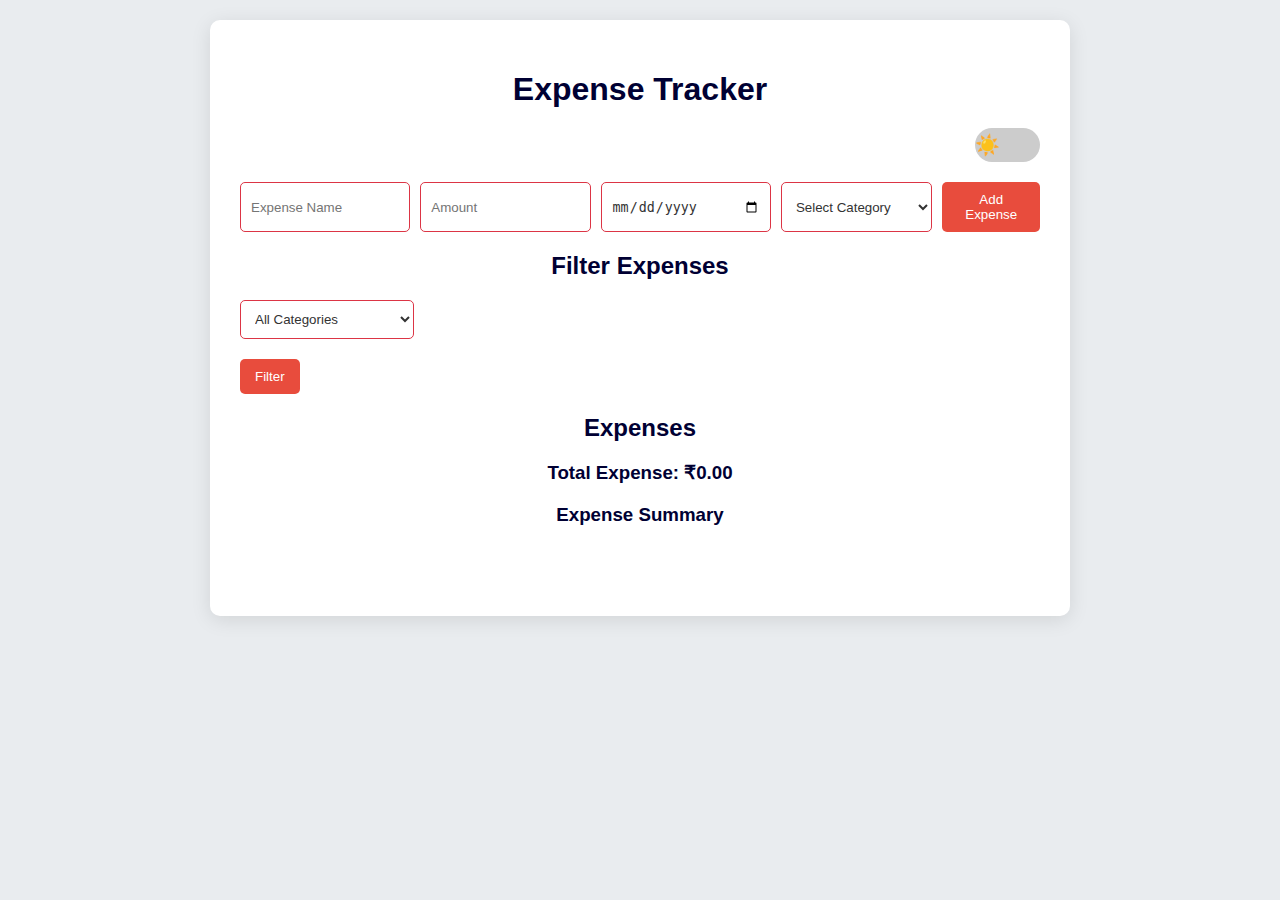
<file: main.html>
<!DOCTYPE html>
<html lang="en">
<head>
    <meta charset="UTF-8">
    <meta name="viewport" content="width=device-width, initial-scale=1.0">
    <title>Personal Expense Tracker</title>
    <link rel="stylesheet" href="style.css">
</head>
<body>
    <div class="container">
        <h1>Expense Tracker</h1>
        <div class="toggle">
            <label>
                <input type="checkbox" id="toggle-dark-mode">
                <span class="slider">
                    <span class="sun">☀️</span>
                    <span class="moon">🌙</span>
                </span>
            </label>
        </div>
        <!-- Your existing form and other elements follow... -->
        
        
        <form id="expense-form">
            <input type="text" id="expense-name" placeholder="Expense Name" required>
            <input type="number" id="expense-amount" placeholder="Amount" required>
            <input type="date" id="expense-date" required>
            <select id="expense-category">
                <option value="" disabled selected>Select Category</option>
                <option value="Food">Food</option>
                <option value="Transport">Transport</option>
                <option value="Utilities">Utilities</option>
                <option value="Entertainment">Entertainment</option>
                <option value="Other">Other</option>
            </select>
            <button type="submit">Add Expense</button>
        </form>
        
        <h2>Filter Expenses</h2>
        <select id="filter-category">
            <option value="">All Categories</option>
            <option value="Food">Food</option>
            <option value="Transport">Transport</option>
            <option value="Utilities">Utilities</option>
            <option value="Entertainment">Entertainment</option>
            <option value="Other">Other</option>
        </select>
        <button id="filter-button">Filter</button>
        
        <h2>Expenses</h2>
        <ul id="expense-list"></ul>
        
        <h3>Total Expense: ₹<span id="total-amount">0</span></h3>
        <h3>Expense Summary</h3>
        <div id="expense-summary"></div>
    </div>
    <script src="work.js"></script>
</div>
</body>
</html>
</file>
<file: style.css>
body {
  font-family: "Trebuchet MS", Helvetica, sans-serif;
  margin: 0;
  padding: 20px;
  transition: background 0.3s, color 0.3s;
}

.container {
  max-width: 800px;
  margin: auto;
  padding: 30px;
  border-radius: 10px;
  box-shadow: 0 4px 20px rgba(0, 0, 0, 0.1);
  transition: background 0.3s, color 0.3s;
}

body.dark-mode {
  background-color: #1a1a1a;
  color: #e0e0e0;
}

.container.dark-mode {
  background: #2c2c2c;
}
.banner {
  background: linear-gradient(
    135deg,
    #f8f9fa,
    #e0e0e0
  ); /* Light gray gradient for light mode */
  color: #333; /* Dark text color for readability */
  padding: 30px;
  border-radius: 10px; /* Rounded corners */
  text-align: center;
  margin-bottom: 20px; /* Space below the banner */
  box-shadow: 0 4px 15px rgba(0, 0, 0, 0.2); /* Soft shadow for depth */
  transition: background 0.3s, color 0.3s; /* Smooth transitions */
}

.banner h2 {
  margin: 0; /* Remove default margin */
  font-size: 28px; /* Larger heading size */
  font-weight: 700; /* Bold text */
}

.banner p {
  margin: 10px 0 0; /* Space above and below the paragraph */
  font-size: 18px; /* Larger paragraph size */
  font-weight: 400; /* Regular text weight */
}

/* Dark mode styles */
body.dark-mode .banner {
  background: linear-gradient(
    135deg,
    #000000,
    #1a1a1a
  ); /* Black gradient for dark mode */
  color: #f5c71a; /* Gold text color */
  box-shadow: 0 4px 15px rgba(255, 215, 0, 0.5); /* Gold shadow for depth */
}

@media (max-width: 600px) {
  .banner {
    padding: 20px; /* Reduced padding on smaller screens */
  }

  .banner h2 {
    font-size: 24px; /* Slightly smaller heading on mobile */
  }

  .banner p {
    font-size: 16px; /* Slightly smaller paragraph on mobile */
  }
}

body:not(.dark-mode) {
  background-color: #e9ecef;
  color: #000;
}

.container:not(.dark-mode) {
  background: white;
}

h1,
h2,
h3 {
  text-align: center;
  color: #000033;
  margin-bottom: 20px;
}

body.dark-mode h1,
body.dark-mode h2,
body.dark-mode h3 {
  color: #f8c94c;
}

form,
#filter-category {
  display: flex;
  justify-content: space-between;
  margin-bottom: 20px;
}

input,
select {
  padding: 10px;
  border-radius: 5px;
  width: calc(23% - 10px); /* Adjusted for margin */
  margin-right: 10px;
  transition: background-color 0.3s, border-color 0.3s;
}

/* Light mode styles for inputs */
input,
select {
  border: 1px solid #dc3545; /* Red border for light mode */
  background-color: white; /* White background for light mode */
  color: #333; /* Dark text color for readability */
}

body.dark-mode input {
  border: 1px solid #b71c1c;
  background-color: #1a1a1a;
  color: white;
}
body.dark-mode select {
  border: 1px solid #b71c1c;
  background-color: #1a1a1a;
  color: white;
}

input:focus,
select:focus {
  border-color: #c82333;
  outline: none;
}

button {
  padding: 10px 15px;
  color: white;
  border: none;
  border-radius: 5px;
  cursor: pointer;
  transition: background-color 0.3s, transform 0.2s;
}

body.dark-mode button {
  background: #e84c3d;
}

body:not(.dark-mode) button {
  background: #e84c3d; /* Red color */
}

button:hover {
  opacity: 0.8;
}

ul {
  list-style-type: none;
  padding: 0;
}

li {
  display: flex;
  justify-content: space-between;
  padding: 15px;
  margin: 10px 0;
  border-radius: 10px;
  background-color: #f8f9fa;
  box-shadow: 0 2px 8px rgba(0, 0, 0, 0.1);
  transition: background-color 0.3s;
}

body.dark-mode li {
  background-color: #2c2c2c;
  color: #e0e0e0;
  box-shadow: 0 2px 10px rgba(0, 0, 0, 0.5);
}

li:hover {
  background-color: #e9ecef;
}

body.dark-mode li:hover {
  background-color: #444;
}

li:last-child {
  border-bottom: none;
}

li button {
  background-color: #dc3545;
  color: white;
  border-radius: 5px;
  padding: 5px 10px;
  margin-left: 10px;
  border: none;
  cursor: pointer;
  transition: background-color 0.3s;
}

body.dark-mode li button {
  background-color: #e84c3d;
}

body.dark-mode li button:hover {
  background-color: #c82333;
}

#expense-summary {
  text-align: center;
  margin-top: 20px;
  padding: 20px;
  border-radius: 10px;
}

.alert {
  margin: 20px 0;
  padding: 10px;
  border: 1px solid #28a745;
  background-color: #d4edda;
  color: #155724;
  border-radius: 5px;
  text-align: center;
  transition: opacity 0.5s ease;
}

.toggle {
  position: relative;
  display: flex;
  justify-content: flex-end;
  margin-bottom: 20px;
}

.toggle input {
  display: none;
}

.slider {
  width: 65px;
  height: 34px;
  background-color: #ccc;
  border-radius: 34px;
  position: relative;
  display: flex;
  align-items: center;
  transition: background-color 0.4s;
  overflow: hidden;
}

.sun,
.moon {
  font-size: 20px;
  transition: opacity 0.3s, transform 0.3s;
  color: yellow;
  display: flex;
  align-items: center;
}

.moon {
  color: #f8c94c;
  opacity: 0; 
}

input:checked + .slider {
  background-color: #007bff;
}

input:checked + .slider .sun {
  opacity: 0;
}

input:checked + .slider .moon {
  opacity: 1; 
}

#expense-chart {
  margin: 20px auto;
  max-width: 100%;
}

.toast {
  position: fixed;
  bottom: 20px;
  right: 20px;
  background: #007bff; 
  color: white;
  padding: 15px 20px;
  border-radius: 8px;
  box-shadow: 0 4px 10px rgba(0, 0, 0, 0.3);
  font-size: 16px;
  z-index: 1000; 
  animation: slide-in 0.5s ease, fade-out 0.5s 3s forwards;
}

@keyframes slide-in {
  from {
    transform: translateY(20px);
    opacity: 0;
  }
  to {
    transform: translateY(0);
    opacity: 1;
  }
}
@keyframes fade-out {
  from {
    opacity: 1;
  }
  to {
    opacity: 0;
  }
}
</file>
